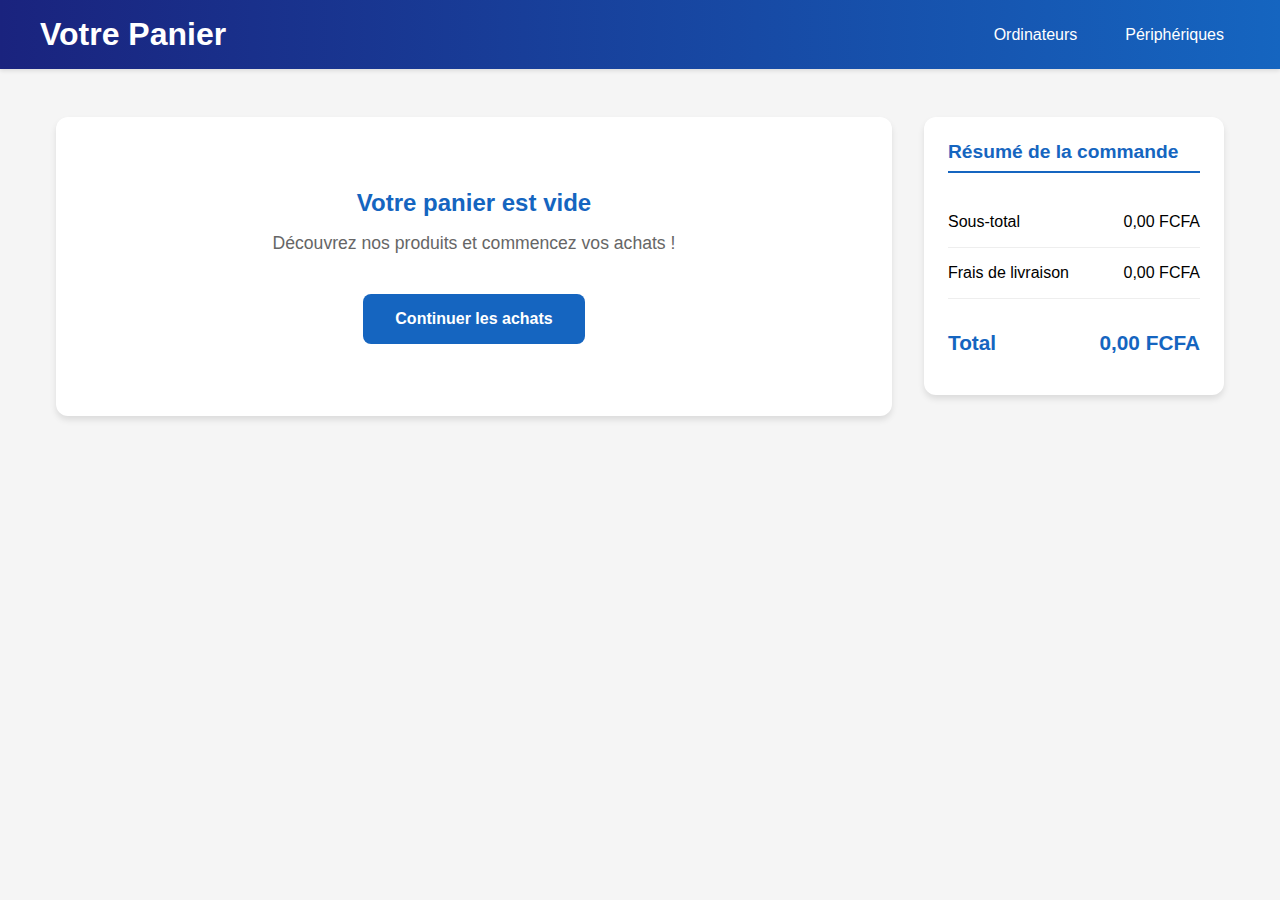
<file: paiement.html>
<!DOCTYPE html>
<html lang="fr">
<head>
    <meta charset="UTF-8">
    <meta name="viewport" content="width=device-width, initial-scale=1.0">
    <title>Paiement - Camille-Tech</title>
    <style>
        * {
            margin: 0;
            padding: 0;
            box-sizing: border-box;
            font-family: 'Segoe UI', Tahoma, Geneva, Verdana, sans-serif;
        }

        body {
            background: #f5f5f5;
            min-height: 100vh;
            padding-bottom: 2rem;
        }

        header {
            background: linear-gradient(to right, #1a237e, #1565c0);
            color: white;
            padding: 1rem;
            margin-bottom: 2rem;
            box-shadow: 0 2px 4px rgba(0,0,0,0.1);
        }

        .header-content {
            max-width: 1200px;
            margin: 0 auto;
            display: flex;
            justify-content: space-between;
            align-items: center;
        }

        .container {
            max-width: 1200px;
            margin: 0 auto;
            padding: 0 1rem;
            display: grid;
            grid-template-columns: 1fr 350px;
            gap: 2rem;
        }

        .payment-methods {
            background: white;
            border-radius: 8px;
            padding: 2rem;
            box-shadow: 0 2px 4px rgba(0,0,0,0.1);
        }

        .payment-title {
            color: #1565c0;
            margin-bottom: 1.5rem;
            padding-bottom: 0.5rem;
            border-bottom: 2px solid #1565c0;
        }

        .payment-option {
            border: 2px solid #e0e0e0;
            border-radius: 8px;
            padding: 1rem;
            margin-bottom: 1rem;
            cursor: pointer;
            transition: all 0.3s ease;
        }

        .payment-option:hover {
            border-color: #1565c0;
            transform: translateY(-2px);
        }

        .payment-option.selected {
            border-color: #1565c0;
            background: #e3f2fd;
        }

        .payment-option-header {
            display: flex;
            align-items: center;
            gap: 1rem;
            margin-bottom: 1rem;
        }

        .payment-icon {
            font-size: 2rem;
        }

        .payment-details {
            display: none;
            margin-top: 1rem;
            padding-top: 1rem;
            border-top: 1px solid #e0e0e0;
        }

        .payment-option.selected .payment-details {
            display: block;
            animation: slideDown 0.3s ease-out;
        }

        .form-group {
            margin-bottom: 1rem;
        }

        .form-group label {
            display: block;
            margin-bottom: 0.5rem;
            color: #333;
        }

        .form-group input, .form-group select {
            width: 100%;
            padding: 0.8rem;
            border: 1px solid #ddd;
            border-radius: 4px;
            font-size: 1rem;
        }

        .mobile-money-grid {
            display: grid;
            grid-template-columns: repeat(auto-fit, minmax(120px, 1fr));
            gap: 1rem;
            margin-top: 1rem;
        }

        .mobile-money-option {
            text-align: center;
            padding: 1rem;
            border: 1px solid #ddd;
            border-radius: 4px;
            cursor: pointer;
            transition: all 0.3s ease;
        }

        .mobile-money-option:hover {
            border-color: #1565c0;
            transform: translateY(-2px);
        }

        .mobile-money-option.selected {
            border-color: #1565c0;
            background: #e3f2fd;
        }

        .mobile-money-icon {
            font-size: 2rem;
            margin-bottom: 0.5rem;
        }

        .order-summary {
            background: white;
            border-radius: 8px;
            padding: 1.5rem;
            height: fit-content;
            position: sticky;
            top: 2rem;
            box-shadow: 0 2px 4px rgba(0,0,0,0.1);
        }

        .summary-title {
            color: #1565c0;
            margin-bottom: 1rem;
            padding-bottom: 0.5rem;
            border-bottom: 2px solid #1565c0;
        }

        .summary-row {
            display: flex;
            justify-content: space-between;
            padding: 0.8rem 0;
            border-bottom: 1px solid #eee;
        }

        .summary-row.total {
            font-size: 1.2rem;
            font-weight: bold;
            color: #1565c0;
            border-bottom: none;
            margin-top: 1rem;
        }

        .confirm-btn {
            background: #2e7d32;
            color: white;
            border: none;
            width: 100%;
            padding: 1rem;
            border-radius: 4px;
            margin-top: 1rem;
            cursor: pointer;
            transition: all 0.3s ease;
            font-size: 1.1rem;
            font-weight: bold;
        }

        .confirm-btn:hover {
            background: #1b5e20;
            transform: translateY(-2px);
        }

        .confirm-btn:disabled {
            background: #ccc;
            cursor: not-allowed;
            transform: none;
        }

        @keyframes slideDown {
            from {
                opacity: 0;
                transform: translateY(-10px);
            }
            to {
                opacity: 1;
                transform: translateY(0);
            }
        }

        @media (max-width: 768px) {
            .container {
                grid-template-columns: 1fr;
            }

            .order-summary {
                position: static;
                margin-top: 2rem;
            }
        }
    </style>
</head>
<body>
    <header>
        <div class="header-content">
            <h1>Paiement</h1>
        </div>
    </header>

    <div class="container">
        <div class="payment-methods">
            <h2 class="payment-title">Choisissez votre moyen de paiement</h2>
            
            <!-- Mobile Money -->
            <div class="payment-option" onclick="selectPaymentMethod(this, 'mobile-money')">
                <div class="payment-option-header">
                    <span class="payment-icon">📱</span>
                    <div>
                        <h3>Mobile Money</h3>
                        <p>MTN, Moov, Wave, Orange Money</p>
                    </div>
                </div>
                <div class="payment-details">
                    <div class="mobile-money-grid">
                        <div class="mobile-money-option" onclick="selectMobileOperator(event, this, 'mtn')">
                            <div class="mobile-money-icon">🟡</div>
                            <div>MTN Money</div>
                        </div>
                        <div class="mobile-money-option" onclick="selectMobileOperator(event, this, 'moov')">
                            <div class="mobile-money-icon">🔵</div>
                            <div>Moov Money</div>
                        </div>
                        <div class="mobile-money-option" onclick="selectMobileOperator(event, this, 'orange')">
                            <div class="mobile-money-icon">🟠</div>
                            <div>Orange Money</div>
                        </div>
                        <div class="mobile-money-option" onclick="selectMobileOperator(event, this, 'wave')">
                            <div class="mobile-money-icon">💙</div>
                            <div>Wave</div>
                        </div>
                    </div>
                    <div class="form-group" style="margin-top: 1rem;">
                        <label>Numéro de téléphone</label>
                        <input type="tel" placeholder="Ex: +229 XX XX XX XX" pattern="\+229[0-9]{8}">
                    </div>
                </div>
            </div>

            <!-- Carte Bancaire -->
            <div class="payment-option" onclick="selectPaymentMethod(this, 'card')">
                <div class="payment-option-header">
                    <span class="payment-icon">💳</span>
                    <div>
                        <h3>Carte Bancaire</h3>
                        <p>Visa, Mastercard, American Express</p>
                    </div>
                </div>
                <div class="payment-details">
                    <div class="form-group">
                        <label>Numéro de carte</label>
                        <input type="text" placeholder="XXXX XXXX XXXX XXXX">
                    </div>
                    <div style="display: grid; grid-template-columns: 1fr 1fr; gap: 1rem;">
                        <div class="form-group">
                            <label>Date d'expiration</label>
                            <input type="text" placeholder="MM/AA">
                        </div>
                        <div class="form-group">
                            <label>CVV</label>
                            <input type="text" placeholder="XXX">
                        </div>
                    </div>
                    <div class="form-group">
                        <label>Nom sur la carte</label>
                        <input type="text" placeholder="Ex: JOHN DOE">
                    </div>
                </div>
            </div>

            <!-- PayPal -->
            <div class="payment-option" onclick="selectPaymentMethod(this, 'paypal')">
                <div class="payment-option-header">
                    <span class="payment-icon">🌐</span>
                    <div>
                        <h3>PayPal</h3>
                        <p>Paiement sécurisé via PayPal</p>
                    </div>
                </div>
                <div class="payment-details">
                    <p style="color: #666;">Vous serez redirigé vers PayPal pour finaliser votre paiement en toute sécurité.</p>
                </div>
            </div>

            <!-- Paiement à la livraison -->
            <div class="payment-option" onclick="selectPaymentMethod(this, 'cash')">
                <div class="payment-option-header">
                    <span class="payment-icon">💵</span>
                    <div>
                        <h3>Paiement à la livraison</h3>
                        <p>Payez en espèces à la réception</p>
                    </div>
                </div>
                <div class="payment-details">
                    <div class="form-group">
                        <label>Adresse de livraison</label>
                        <input type="text" placeholder="Entrez votre adresse complète">
                    </div>
                    <div class="form-group">
                        <label>Instructions de livraison (optionnel)</label>
                        <input type="text" placeholder="Ex: Sonner à l'interphone, appeler avant la livraison...">
                    </div>
                </div>
            </div>
        </div>

        <div class="order-summary">
            <h2 class="summary-title">Résumé de la commande</h2>
            <div id="summary-content">
                <!-- Le contenu sera ajouté dynamiquement -->
            </div>
        </div>
    </div>

    <script>
        // Fonction pour valider le panier
        function validateCart() {
            let cart = JSON.parse(localStorage.getItem('camille_tech_cart')) || [];
            let hasChanges = false;

            // Vérifier chaque élément du panier
            cart = cart.map(item => {
                // S'assurer que l'élément a tous les champs requis
                if (!item.id || !item.name || !item.price || !item.quantity) {
                    return null; // Élément invalide, à supprimer
                }

                // S'assurer que le type est défini
                if (!item.type) {
                    item.type = 'peripherique'; // Type par défaut
                    hasChanges = true;
                }

                // S'assurer que les spécifications sont dans le bon format
                if (item.type === 'ordinateur' && (!item.specs || typeof item.specs !== 'object')) {
                    item.specs = {
                        processor: 'Non spécifié',
                        ram: 'Non spécifié',
                        storage: 'Non spécifié',
                        gpu: 'Non spécifié'
                    };
                    hasChanges = true;
                }

                return item;
            }).filter(item => item !== null); // Filtrer les éléments invalides

            // Enregistrer le panier corrigé si des modifications ont été apportées
            if (hasChanges || cart.length < JSON.parse(localStorage.getItem('camille_tech_cart') || '[]').length) {
                localStorage.setItem('camille_tech_cart', JSON.stringify(cart));
            }

            return cart;
        }

        // Fonction pour mettre à jour le résumé de la commande
        function updateOrderSummary() {
            const cart = validateCart();
            if (cart.length === 0) {
                window.location.href = 'panier.html';
                return;
            }

            const subtotal = cart.reduce((sum, item) => sum + (item.price * item.quantity), 0);
            const tax = subtotal * 0.18; // TVA 18%
            const total = subtotal + tax;

            const summaryContainer = document.querySelector('.order-summary');
            summaryContainer.innerHTML = `
                <h2 class="summary-title">Résumé de la commande</h2>
                <div class="summary-row">
                    <span>Sous-total</span>
                    <span>${subtotal.toLocaleString()} FCFA</span>
                </div>
                <div class="summary-row">
                    <span>TVA (18%)</span>
                    <span>${tax.toLocaleString()} FCFA</span>
                </div>
                <div class="summary-row total">
                    <span>Total</span>
                    <span>${total.toLocaleString()} FCFA</span>
                </div>
                <button class="confirm-btn" onclick="processPayment()">
                    Confirmer le paiement
                </button>
            `;
        }

        // Fonction pour traiter le paiement
        function processPayment() {
            const cart = validateCart();
            if (cart.length === 0) {
                alert('Votre panier est vide');
                return;
            }

            const paymentMethod = document.querySelector('.payment-option.selected');
            if (!paymentMethod) {
                alert('Veuillez sélectionner un moyen de paiement');
                return;
            }

            // Créer l'objet de commande
            const order = {
                date: new Date().toLocaleString(),
                items: cart,
                total: cart.reduce((sum, item) => sum + (item.price * item.quantity), 0) * 1.18, // Total avec TVA
                paymentMethod: paymentMethod.querySelector('h3').textContent
            };

            // Sauvegarder la commande
            localStorage.setItem('lastOrder', JSON.stringify(order));

            // Vider le panier
            localStorage.removeItem('camille_tech_cart');

            // Rediriger vers la page de confirmation
            window.location.href = 'confirmation.html';
        }

        // Fonction pour sélectionner un moyen de paiement
        function selectPaymentMethod(element, type) {
            document.querySelectorAll('.payment-option').forEach(option => {
                option.classList.remove('selected');
            });
            element.classList.add('selected');
        }

        function selectMobileOperator(event, element, operator) {
            event.stopPropagation(); // Empêcher la propagation au parent
            
            // Désélectionner tous les opérateurs
            document.querySelectorAll('.mobile-money-option').forEach(option => {
                option.classList.remove('selected');
            });
            
            // Sélectionner l'opérateur cliqué
            element.classList.add('selected');
        }

        // Initialiser la page
        document.addEventListener('DOMContentLoaded', () => {
            updateOrderSummary();
        });
    </script>
</body>
</html>
</file>
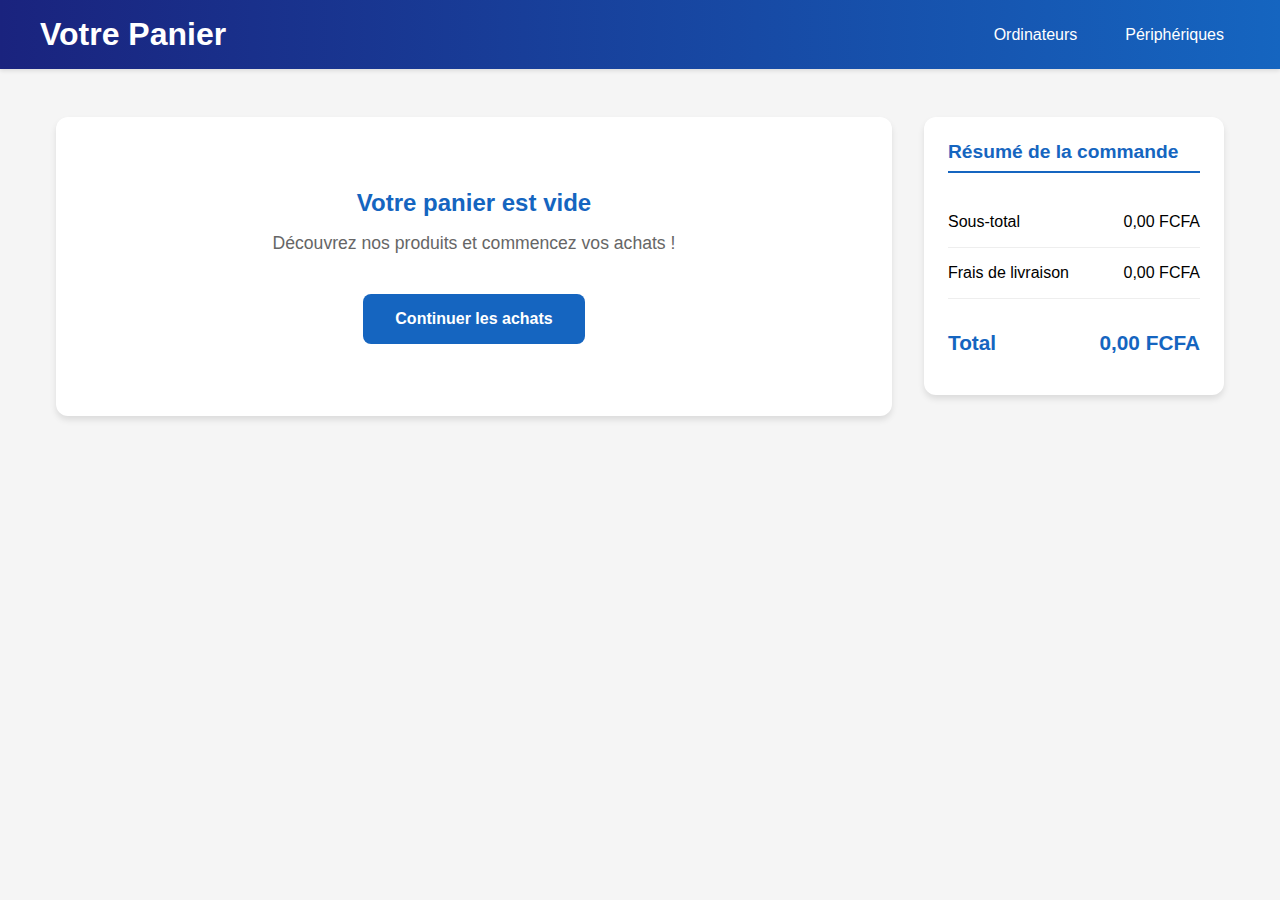
<file: panier.html>
<!DOCTYPE html>
<html lang="fr">
<head>
    <meta charset="UTF-8">
    <meta name="viewport" content="width=device-width, initial-scale=1.0">
    <title>Votre Panier - Camille-Tech</title>
    <style>
        * {
            margin: 0;
            padding: 0;
            box-sizing: border-box;
            font-family: 'Segoe UI', Tahoma, Geneva, Verdana, sans-serif;
        }

        body {
            background: #f5f5f5;
            min-height: 100vh;
        }

        header {
            background: linear-gradient(to right, #1a237e, #1565c0);
            color: white;
            padding: 1rem;
            position: sticky;
            top: 0;
            z-index: 1000;
            box-shadow: 0 2px 4px rgba(0,0,0,0.1);
        }

        .header-content {
            max-width: 1200px;
            margin: 0 auto;
            display: flex;
            justify-content: space-between;
            align-items: center;
        }

        .nav-links {
            display: flex;
            gap: 1rem;
        }

        .nav-link {
            color: white;
            text-decoration: none;
            padding: 0.5rem 1rem;
            border-radius: 4px;
            transition: all 0.3s ease;
        }

        .nav-link:hover {
            background: rgba(255, 255, 255, 0.1);
            transform: translateY(-2px);
        }

        .cart-container {
            max-width: 1200px;
            margin: 2rem auto;
            padding: 1rem;
            display: grid;
            grid-template-columns: 1fr 300px;
            gap: 2rem;
        }

        .cart-items {
            background: white;
            border-radius: 12px;
            box-shadow: 0 4px 6px rgba(0,0,0,0.1);
            padding: 1.5rem;
        }

        .cart-item {
            display: grid;
            grid-template-columns: 120px 1fr auto auto auto;
            gap: 1.5rem;
            padding: 1.5rem;
            border-bottom: 1px solid #eee;
            align-items: center;
            transition: all 0.3s ease;
        }

        .cart-item:hover {
            background: #f8f9fa;
            transform: translateX(5px);
            box-shadow: 0 2px 4px rgba(0,0,0,0.05);
        }

        .cart-item img {
            width: 120px;
            height: 120px;
            object-fit: cover;
            border-radius: 8px;
            box-shadow: 0 2px 4px rgba(0,0,0,0.1);
        }

        .item-details h3 {
            color: #1565c0;
            margin-bottom: 0.5rem;
            font-size: 1.2rem;
        }

        .item-details .specs {
            color: #666;
            font-size: 0.9rem;
            margin-top: 0.5rem;
        }

        .quantity-controls {
            display: flex;
            align-items: center;
            gap: 0.5rem;
            background: #f5f5f5;
            padding: 0.5rem;
            border-radius: 8px;
        }

        .quantity-btn {
            background: #1565c0;
            color: white;
            border: none;
            width: 32px;
            height: 32px;
            border-radius: 50%;
            cursor: pointer;
            display: flex;
            align-items: center;
            justify-content: center;
            transition: all 0.3s ease;
        }

        .quantity-btn:hover {
            background: #1a237e;
            transform: scale(1.1);
        }

        .quantity {
            font-weight: bold;
            min-width: 32px;
            text-align: center;
            color: #333;
        }

        .item-price {
            font-weight: bold;
            color: #2e7d32;
            min-width: 120px;
            text-align: right;
            font-size: 1.1rem;
        }

        .remove-btn {
            background: #ff1744;
            color: white;
            border: none;
            padding: 0.5rem 1rem;
            border-radius: 8px;
            cursor: pointer;
            transition: all 0.3s ease;
        }

        .remove-btn:hover {
            background: #d50000;
            transform: translateY(-2px);
        }

        .cart-summary {
            background: white;
            border-radius: 12px;
            padding: 1.5rem;
            height: fit-content;
            position: sticky;
            top: 100px;
            box-shadow: 0 4px 6px rgba(0,0,0,0.1);
        }

        .summary-title {
            color: #1565c0;
            margin-bottom: 1.5rem;
            padding-bottom: 0.5rem;
            border-bottom: 2px solid #1565c0;
            font-size: 1.2rem;
        }

        .summary-row {
            display: flex;
            justify-content: space-between;
            padding: 1rem 0;
            border-bottom: 1px solid #eee;
            font-size: 1rem;
        }

        .summary-row.total {
            font-size: 1.3rem;
            font-weight: bold;
            color: #1565c0;
            border-bottom: none;
            margin-top: 1rem;
            padding-top: 1rem;
        }

        .checkout-btn {
            background: #2e7d32;
            color: white;
            border: none;
            width: 100%;
            padding: 1rem;
            border-radius: 8px;
            margin-top: 1.5rem;
            cursor: pointer;
            font-size: 1.1rem;
            font-weight: bold;
            transition: all 0.3s ease;
            text-transform: uppercase;
            letter-spacing: 1px;
        }

        .checkout-btn:hover {
            background: #1b5e20;
            transform: translateY(-2px);
            box-shadow: 0 4px 8px rgba(46, 125, 50, 0.3);
        }

        .empty-cart {
            text-align: center;
            padding: 3rem;
            color: #666;
        }

        .empty-cart h2 {
            color: #1565c0;
            margin-bottom: 1rem;
            font-size: 1.5rem;
        }

        .empty-cart p {
            margin-bottom: 1.5rem;
            font-size: 1.1rem;
        }

        .continue-shopping {
            display: inline-block;
            background: #1565c0;
            color: white;
            text-decoration: none;
            padding: 1rem 2rem;
            border-radius: 8px;
            margin-top: 1rem;
            transition: all 0.3s ease;
            font-weight: bold;
        }

        .continue-shopping:hover {
            background: #1a237e;
            transform: translateY(-2px);
            box-shadow: 0 4px 8px rgba(26, 35, 126, 0.3);
        }

        @media (max-width: 768px) {
            .cart-container {
                grid-template-columns: 1fr;
                padding: 1rem;
            }

            .cart-item {
                grid-template-columns: 100px 1fr;
                grid-template-rows: auto auto auto auto;
                gap: 1rem;
            }

            .quantity-controls, .item-price, .remove-btn {
                grid-column: 1 / -1;
                justify-content: center;
            }

            .cart-summary {
                position: static;
                margin-top: 2rem;
            }
        }
    </style>
</head>
<body>
    <header>
        <div class="header-content">
            <h1>Votre Panier</h1>
            <nav class="nav-links">
                <a href="ordinateurs.html" class="nav-link">Ordinateurs</a>
                <a href="peripheriques.html" class="nav-link">Périphériques</a>
            </nav>
        </div>
    </header>

    <main class="cart-container">
        <div class="cart-items">
            <!-- Les articles seront ajoutés ici dynamiquement -->
        </div>

        <div class="cart-summary">
            <h2 class="summary-title">Résumé de la commande</h2>
            <!-- Le résumé sera ajouté ici dynamiquement -->
        </div>
    </main>

    <script>
        // Configuration du panier
        const CART_CONFIG = {
            storageKey: 'camille_tech_cart'
        };

        // Fonction pour ajouter un produit au panier
        function addToCart(product) {
            try {
                console.log('Tentative d\'ajout au panier:', product);
                
                // Vérifier si le produit est valide
                if (!product || !product.id) {
                    console.error('Produit invalide:', product);
                    return;
                }

                // Récupérer le panier actuel
                let cart = JSON.parse(localStorage.getItem(CART_CONFIG.storageKey)) || [];
                console.log('Panier actuel:', cart);
                
                // Vérifier si le produit existe déjà
                const existingProduct = cart.find(item => item.id === product.id);
                
                if (existingProduct) {
                    // Augmenter la quantité si le produit existe déjà
                    existingProduct.quantity += 1;
                    console.log('Quantité mise à jour pour le produit:', existingProduct);
                } else {
                    // Ajouter le nouveau produit
                    const newProduct = {
                        id: product.id,
                        name: product.name,
                        price: parseFloat(product.price),
                        quantity: 1,
                        image: product.image || 'https://via.placeholder.com/100'
                    };
                    cart.push(newProduct);
                    console.log('Nouveau produit ajouté:', newProduct);
                }
                
                // Sauvegarder le panier
                localStorage.setItem(CART_CONFIG.storageKey, JSON.stringify(cart));
                console.log('Panier sauvegardé:', cart);
                
                // Mettre à jour l'affichage
                updateCartDisplay();
                
                // Afficher une notification
                alert('Produit ajouté au panier');
                
                // Rediriger vers le panier
                window.location.href = 'panier.html';
            } catch (error) {
                console.error('Erreur lors de l\'ajout au panier:', error);
                alert('Erreur lors de l\'ajout au panier');
            }
        }

        // Fonction pour mettre à jour l'affichage du panier
        function updateCartDisplay() {
            try {
                console.log('Mise à jour de l\'affichage du panier...');
                const cartItems = document.querySelector('.cart-items');
                const cartSummary = document.querySelector('.cart-summary');
                
                // Récupérer le panier
                const cart = JSON.parse(localStorage.getItem(CART_CONFIG.storageKey)) || [];
                console.log('Contenu du panier:', cart);
                
                // Vider le contenu actuel
                cartItems.innerHTML = '';

            if (cart.length === 0) {
                    console.log('Panier vide');
                    // Afficher le message de panier vide
                    cartItems.innerHTML = `
                    <div class="empty-cart">
                        <h2>Votre panier est vide</h2>
                        <p>Découvrez nos produits et commencez vos achats !</p>
                            <a href="index.html" class="continue-shopping">Continuer les achats</a>
                        </div>
                    `;
                    cartSummary.innerHTML = `
                        <h2 class="summary-title">Résumé de la commande</h2>
                        <div class="summary-row">
                            <span>Sous-total</span>
                            <span>0,00 FCFA</span>
                        </div>
                        <div class="summary-row">
                            <span>Frais de livraison</span>
                            <span>0,00 FCFA</span>
                        </div>
                        <div class="summary-row total">
                            <span>Total</span>
                            <span>0,00 FCFA</span>
                    </div>
                    `;
                    return;
                }
                
                console.log('Affichage des produits du panier');
                // Calculer le total
                let subtotal = 0;
                
                // Ajouter chaque produit au panier
                cart.forEach(item => {
                    console.log('Affichage du produit:', item);
                    const itemTotal = parseFloat(item.price) * parseInt(item.quantity);
                    subtotal += itemTotal;
                    
                    const cartItem = document.createElement('div');
                    cartItem.className = 'cart-item';
                    cartItem.innerHTML = `
                    <img src="${item.image}" alt="${item.name}">
                    <div class="item-details">
                        <h3>${item.name}</h3>
                            ${item.specs ? `
                                <div class="specs">
                                    ${Array.isArray(item.specs) ? 
                                        item.specs.map(spec => `<p>${spec}</p>`).join('') :
                                        Object.entries(item.specs).map(([key, value]) => `<p>${key}: ${value}</p>`).join('')
                                    }
                        </div>
                            ` : ''}
                    </div>
                    <div class="quantity-controls">
                            <button class="quantity-btn" onclick="updateQuantity('${item.id}', ${parseInt(item.quantity) - 1})">-</button>
                        <span class="quantity">${item.quantity}</span>
                            <button class="quantity-btn" onclick="updateQuantity('${item.id}', ${parseInt(item.quantity) + 1})">+</button>
                    </div>
                        <div class="item-price">${itemTotal.toLocaleString()} FCFA</div>
                        <button class="remove-btn" onclick="removeFromCart('${item.id}')">Supprimer</button>
                    `;
                    cartItems.appendChild(cartItem);
                });
                
                // Mettre à jour le résumé
                const shipping = 0;
                const total = subtotal + shipping;
                
                cartSummary.innerHTML = `
                <h2 class="summary-title">Résumé de la commande</h2>
                <div class="summary-row">
                    <span>Sous-total</span>
                    <span>${subtotal.toLocaleString()} FCFA</span>
                </div>
                <div class="summary-row">
                        <span>Frais de livraison</span>
                        <span>${shipping.toLocaleString()} FCFA</span>
                </div>
                <div class="summary-row total">
                    <span>Total</span>
                    <span>${total.toLocaleString()} FCFA</span>
                </div>
                    <button class="checkout-btn" onclick="checkout()">Passer la commande</button>
                `;
            } catch (error) {
                console.error('Erreur lors de la mise à jour du panier:', error);
                alert('Erreur lors de la mise à jour du panier');
            }
        }

        // Fonction pour mettre à jour la quantité
        function updateQuantity(productId, newQuantity) {
            try {
                if (newQuantity < 1) {
                    removeFromCart(productId);
                    return;
                }
                
                const cart = JSON.parse(localStorage.getItem(CART_CONFIG.storageKey)) || [];
                const product = cart.find(item => item.id === productId);
                
                if (product) {
                    product.quantity = newQuantity;
                    localStorage.setItem(CART_CONFIG.storageKey, JSON.stringify(cart));
                    updateCartDisplay();
                }
            } catch (error) {
                console.error('Erreur lors de la mise à jour de la quantité:', error);
                alert('Erreur lors de la mise à jour de la quantité');
            }
        }

        // Fonction pour supprimer un produit
        function removeFromCart(productId) {
            try {
                const cart = JSON.parse(localStorage.getItem(CART_CONFIG.storageKey)) || [];
                const newCart = cart.filter(item => item.id !== productId);
                localStorage.setItem(CART_CONFIG.storageKey, JSON.stringify(newCart));
                updateCartDisplay();
                alert('Produit retiré du panier');
            } catch (error) {
                console.error('Erreur lors de la suppression du produit:', error);
                alert('Erreur lors de la suppression du produit');
            }
        }

        // Fonction pour passer à la commande
        function checkout() {
            try {
                const cart = JSON.parse(localStorage.getItem(CART_CONFIG.storageKey)) || [];
                if (cart.length === 0) {
                    alert('Votre panier est vide');
                    return;
                }
                window.location.href = 'paiement.html';
            } catch (error) {
                console.error('Erreur lors du passage à la commande:', error);
                alert('Erreur lors du passage à la commande');
            }
        }

        // Initialiser le panier au chargement
        document.addEventListener('DOMContentLoaded', () => {
            // Vérifier si le localStorage est disponible
            try {
                localStorage.setItem('test', 'test');
                localStorage.removeItem('test');
                updateCartDisplay();
            } catch (error) {
                console.error('Le localStorage n\'est pas disponible:', error);
                alert('Le panier n\'est pas disponible. Veuillez activer le localStorage dans votre navigateur.');
            }
        });
    </script>
</body>
</html>
</file>
